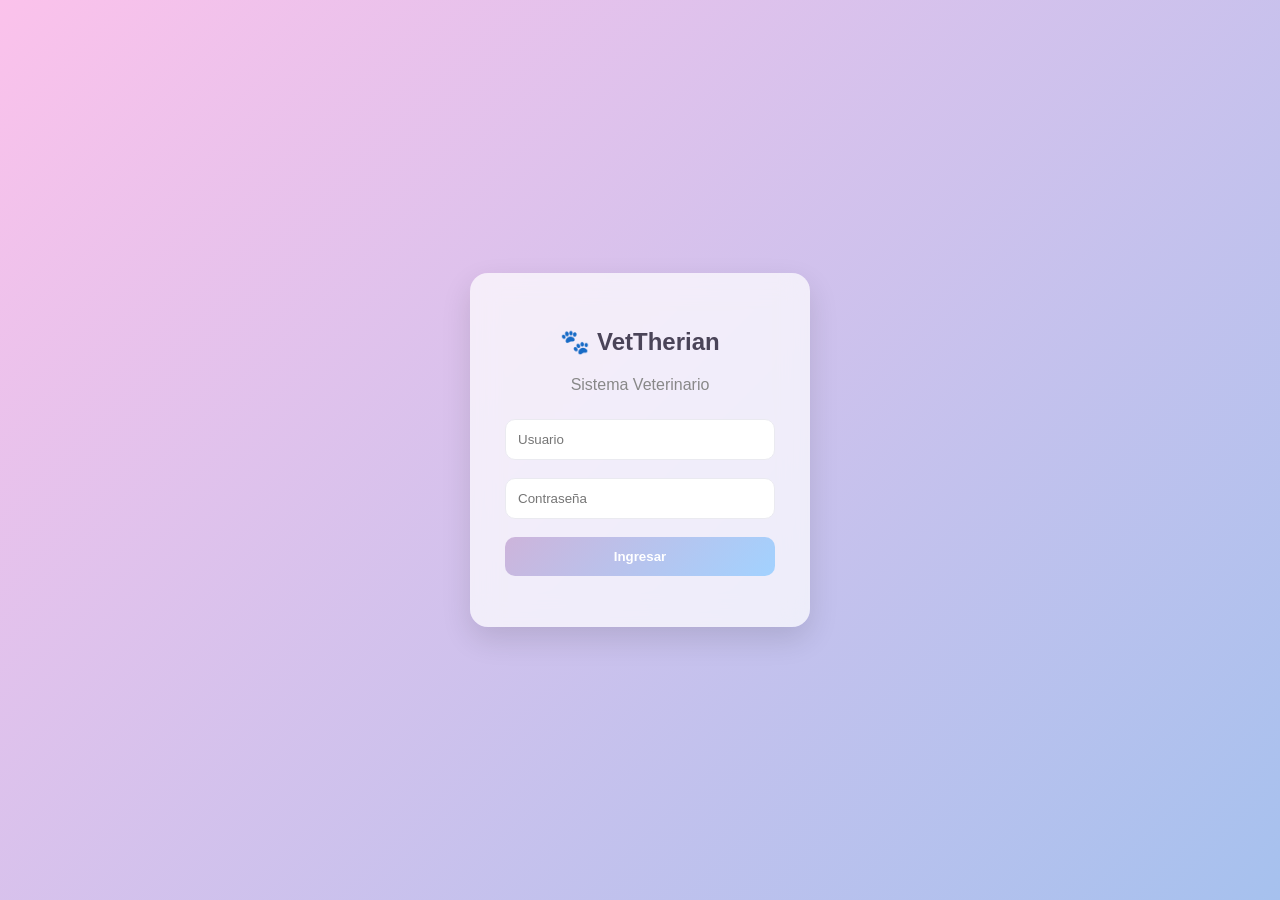
<file: index.html>
<!DOCTYPE html>
<html lang="es">
<head>
    <meta charset="UTF-8">
    <title>VetApp Login</title>
    <link rel="stylesheet" href="css/styles.css">
</head>
<body>

<div class="login-wrapper">
    <div class="bubbles">
        <span></span>
        <span></span>
        <span></span>
        <span></span>
        <span></span>
        <span></span>
    </div>
    <div class="login-card">

        <h2>🐾 VetTherian</h2>
        <p class="subtitle">Sistema Veterinario</p>

        <div class="form-group">
            <input type="text" id="usuario" placeholder="Usuario">
            <small id="error-user" class="error"></small>
        </div>

        <div class="form-group">
            <input type="password" id="password" placeholder="Contraseña">
            <small id="error-pass" class="error"></small>
        </div>

        <button class="btn btn-primary" onclick="login()">Ingresar</button>

        <p id="error-general" class="error"></p>

    </div>
</div>

<script>
    // Verificar si el usuario ya está autenticado
    if (localStorage.getItem("auth")) {
        window.location.href = "dashboard.html";
    }

    function login() {
        const user = document.getElementById("usuario").value.trim();
        const pass = document.getElementById("password").value.trim();

        if (!user || !pass) {
            document.getElementById("error-general").innerText = "Campos obligatorios";
            return;
        }

        if (user === "admin" && pass === "1234") {
            localStorage.setItem("auth", "true");
            window.location.href = "dashboard.html";
        } else {
            document.getElementById("error-general").innerText = "Credenciales incorrectas";
        }
    }
</script>

</body>
</html>
</file>
<file: css/styles.css>
* {
    box-sizing: border-box;
}
:root {
    --primary: #cdb4db;
    --secondary: #a2d2ff;
    --accent: #ffafcc;

    --bg: #f8f9fc;
    --card: #ffffff;
    --text: #4a4458;
    --border: #eaeaf0;

    --shadow-sm: 0 2px 6px rgba(0,0,0,0.05);
    --shadow-md: 0 6px 18px rgba(0,0,0,0.08);
    --shadow-lg: 0 12px 30px rgba(0,0,0,0.12);
}
html, body {
    width: 100%;
    height: 100%;
}

/* ===== BASE ===== */
body {
    font-family: 'Segoe UI', Arial, sans-serif;
    margin: 0;
    overflow-x: hidden;
    background: var(--bg);
    color: var(--text);
}

.login-wrapper {
    position: relative;
    min-height: 100vh;
    width: 100%;

    display: flex;
    justify-content: center;
    align-items: center;

    background: linear-gradient(135deg, #fbc2eb, #a6c1ee);
}

.login-card {
    position: relative;
    z-index: 2;
    width: 340px;
    padding: 35px;

    background: rgba(255, 255, 255, 0.7);
    backdrop-filter: blur(14px);

    border-radius: 18px;
    text-align: center;

    box-shadow: var(--shadow-lg);
    animation: fadeIn 0.4s ease;
}

.subtitle {
    color: #888;
    margin-bottom: 25px;
}

/* ===== INPUTS ===== */
.form-group {
    margin-bottom: 18px;
}

input, select {
    width: 100%;
    padding: 12px;

    border-radius: 10px;
    border: 1px solid var(--border);

    background: #fff;
    transition: 0.25s;
}

input:focus, select:focus {
    border-color: var(--primary);
    box-shadow: 0 0 0 3px rgba(205,180,219,0.25);
    outline: none;
}

/* ===== BOTONES ===== */
button {
    border: none;
    border-radius: 10px;
    cursor: pointer;
    transition: 0.25s;
}

.btn {
    padding: 12px;
    font-weight: 600;
}

.btn-primary {
    background: linear-gradient(135deg, #cdb4db, #a2d2ff);
    color: white;
    width: 100%;
}

.btn-primary:hover {
    transform: translateY(-2px);
    box-shadow: var(--shadow-md);
}

/* BOTONES ACCIONES */
.btn-edit {
    background: #dbeafe;
}

.btn-edit:hover {
    background: #bfdbfe;
}

.btn-delete {
    background: #ffe4e6;
}

.btn-delete:hover {
    background: #fecdd3;
}

/* ===== LAYOUT ===== */
.layout {
    display: flex;
}

/* ===== SIDEBAR PRO ===== */
.sidebar {
    width: 240px;
    height: 100vh;
    padding: 25px 20px;

    background: linear-gradient(180deg, #cdb4db, #b5c7f7);
    color: white;

    display: flex;
    flex-direction: column;
}

.sidebar h2 {
    margin-bottom: 30px;
}

.sidebar button {
    width: 100%;
    padding: 12px;
    margin-bottom: 10px;

    background: rgba(255,255,255,0.15);
    color: white;

    border-radius: 10px;
}

.sidebar button:hover {
    background: rgba(255,255,255,0.3);
    transform: translateX(3px);
}

/* ===== MAIN ===== */
.main {
    flex: 1;
    padding: 25px;
}

/* ===== CARD ===== */
.card {
    background: var(--card);
    padding: 25px;
    border-radius: 16px;

    box-shadow: var(--shadow-sm);
}

/* ===== TABLAS PRO ===== */
table {
    width: 100%;
    margin-top: 20px;
    border-collapse: collapse;

    background: white;
    border-radius: 12px;
    overflow: hidden;

    box-shadow: var(--shadow-sm);
}

th {
    background: #f3f4f8;
    font-weight: 600;
}

td, th {
    padding: 12px;
    text-align: center;
}

tr {
    transition: 0.2s;
}

tr:not(:last-child) {
    border-bottom: 1px solid var(--border);
}

tr:hover {
    background: #f9f7ff;
}

/* ===== MODAL ===== */
.modal {
    position: fixed;
    inset: 0;

    display: flex;
    justify-content: center;
    align-items: center;

    background: rgba(0,0,0,0.4);
}

.hidden {
    display: none !important;
}

.modal-content {
    position: relative;
    width: 420px;
    max-width: 90%;

    background: white;
    border-radius: 18px;

    padding: 25px;

    box-shadow: var(--shadow-lg);

    animation: modalZoom 0.25s ease;
}

#modal-body {
    display: flex;
    flex-direction: column;
    gap: 15px;
}

.modal-content input,
.modal-content select {
    width: 100%;
}

/* CLOSE */
.close {
    position: absolute;
    top: 10px;
    right: 15px;
    cursor: pointer;
    font-size: 20px;
}

/* ===== ANIMACIONES ===== */
@keyframes modalZoom {
    from {
        opacity: 0;
        transform: scale(0.9);
    }
    to {
        opacity: 1;
        transform: scale(1);
    }
}

@keyframes fadeIn {
    from {
        opacity: 0;
        transform: translateY(8px);
    }
    to {
        opacity: 1;
        transform: translateY(0);
    }
}
/* ===== BURBUJAS ===== */
.bubbles {
    
    position: absolute;
    width: 100%;
    height: 100%;
    overflow: hidden;
    top: 0;
    left: 0;
    z-index: 1;
}

.bubbles span {
    position: absolute;
    display: block;
    bottom: -120px;
    width: 40px;
    height: 40px;
    background: rgba(255,255,255,0.6);
    border-radius: 50%;
    box-shadow: 0 0 12px rgba(255,255,255,0.5);
    animation: subir 20s linear infinite;
}

/* tamaños y posiciones random */
.bubbles span:nth-child(1) {
    left: 10%;
    width: 30px;
    height: 30px;
    animation-duration: 18s;
}
.bubbles span:nth-child(2) {
    left: 25%;
    width: 50px;
    height: 50px;
    animation-duration: 22s;
}
.bubbles span:nth-child(3) {
    left: 40%;
    animation-duration: 17s;
}
.bubbles span:nth-child(4) {
    left: 60%;
    width: 60px;
    height: 60px;
    animation-duration: 25s;
}
.bubbles span:nth-child(5) {
    left: 75%;
    animation-duration: 19s;
}
.bubbles span:nth-child(6) {
    left: 90%;
    width: 25px;
    height: 25px;
    animation-duration: 15s;
}

/* animación */
@keyframes subir {
    0% {
        transform: translateY(0) scale(1);
        opacity: 0.3;
    }
    50% {
        opacity: 0.6;
    }
    100% {
        transform: translateY(-110vh) scale(1.2);
        opacity: 0;
    }
}
</file>
